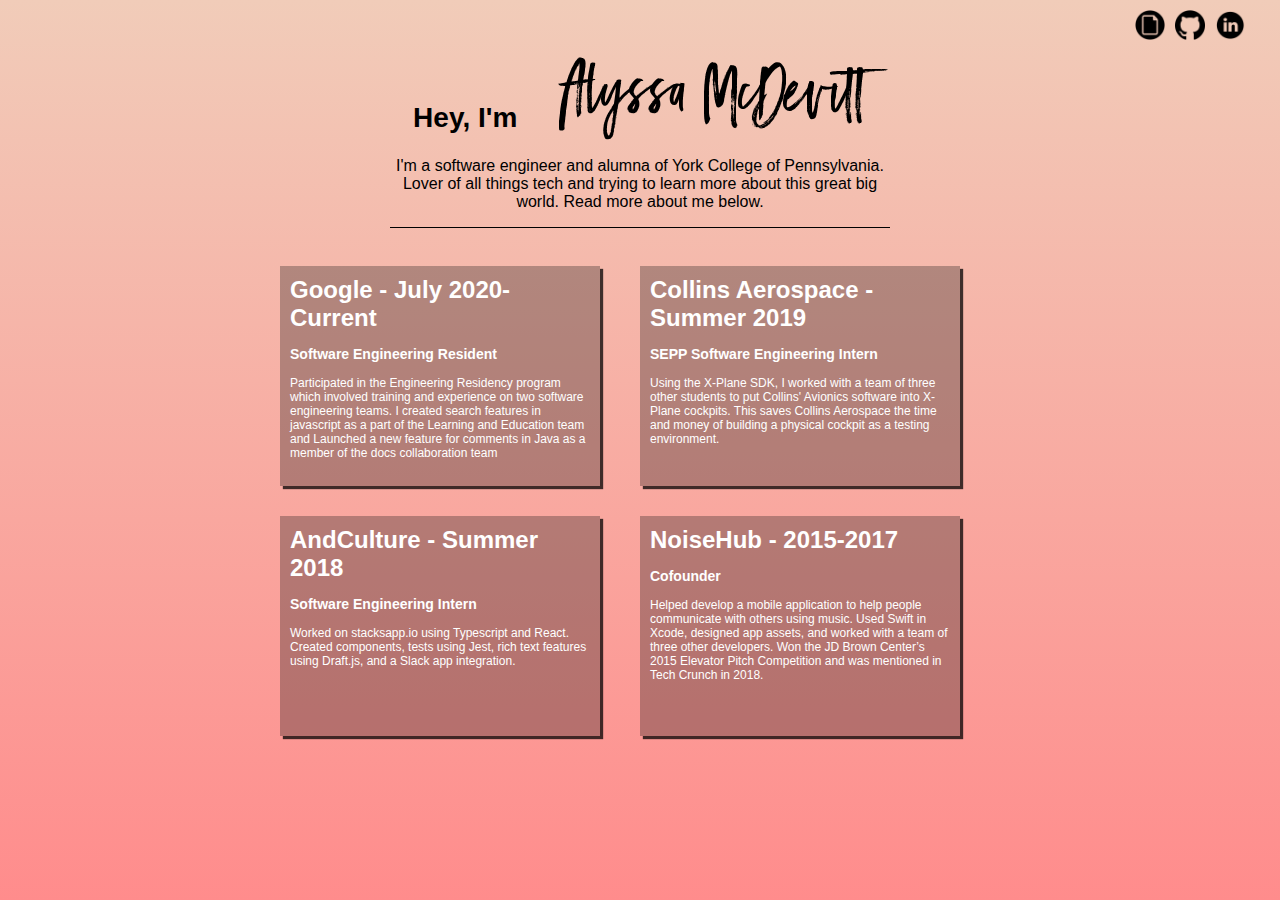
<file: index.html>
<!doctype html><html lang="en"><head><meta charset="utf-8"/><link rel="shortcut icon" href="/favicon.ico"/><meta name="viewport" content="width=device-width,initial-scale=1,shrink-to-fit=no"/><meta name="theme-color" content="#000000"/><link rel="manifest" href="/manifest.json"/><title>Alyssa McDevitt - Software Engineer</title><link href="/static/css/main.fc89387f.chunk.css" rel="stylesheet"></head><body><noscript>You need to enable JavaScript to run this app.</noscript><div id="root"></div><script>!function(l){function e(e){for(var r,t,n=e[0],o=e[1],u=e[2],f=0,i=[];f<n.length;f++)t=n[f],p[t]&&i.push(p[t][0]),p[t]=0;for(r in o)Object.prototype.hasOwnProperty.call(o,r)&&(l[r]=o[r]);for(s&&s(e);i.length;)i.shift()();return c.push.apply(c,u||[]),a()}function a(){for(var e,r=0;r<c.length;r++){for(var t=c[r],n=!0,o=1;o<t.length;o++){var u=t[o];0!==p[u]&&(n=!1)}n&&(c.splice(r--,1),e=f(f.s=t[0]))}return e}var t={},p={1:0},c=[];function f(e){if(t[e])return t[e].exports;var r=t[e]={i:e,l:!1,exports:{}};return l[e].call(r.exports,r,r.exports,f),r.l=!0,r.exports}f.m=l,f.c=t,f.d=function(e,r,t){f.o(e,r)||Object.defineProperty(e,r,{enumerable:!0,get:t})},f.r=function(e){"undefined"!=typeof Symbol&&Symbol.toStringTag&&Object.defineProperty(e,Symbol.toStringTag,{value:"Module"}),Object.defineProperty(e,"__esModule",{value:!0})},f.t=function(r,e){if(1&e&&(r=f(r)),8&e)return r;if(4&e&&"object"==typeof r&&r&&r.__esModule)return r;var t=Object.create(null);if(f.r(t),Object.defineProperty(t,"default",{enumerable:!0,value:r}),2&e&&"string"!=typeof r)for(var n in r)f.d(t,n,function(e){return r[e]}.bind(null,n));return t},f.n=function(e){var r=e&&e.__esModule?function(){return e.default}:function(){return e};return f.d(r,"a",r),r},f.o=function(e,r){return Object.prototype.hasOwnProperty.call(e,r)},f.p="/";var r=window.webpackJsonp=window.webpackJsonp||[],n=r.push.bind(r);r.push=e,r=r.slice();for(var o=0;o<r.length;o++)e(r[o]);var s=n;a()}([])</script><script src="/static/js/2.8b6cce80.chunk.js"></script><script src="/static/js/main.863a7c5c.chunk.js"></script></body></html>
</file>
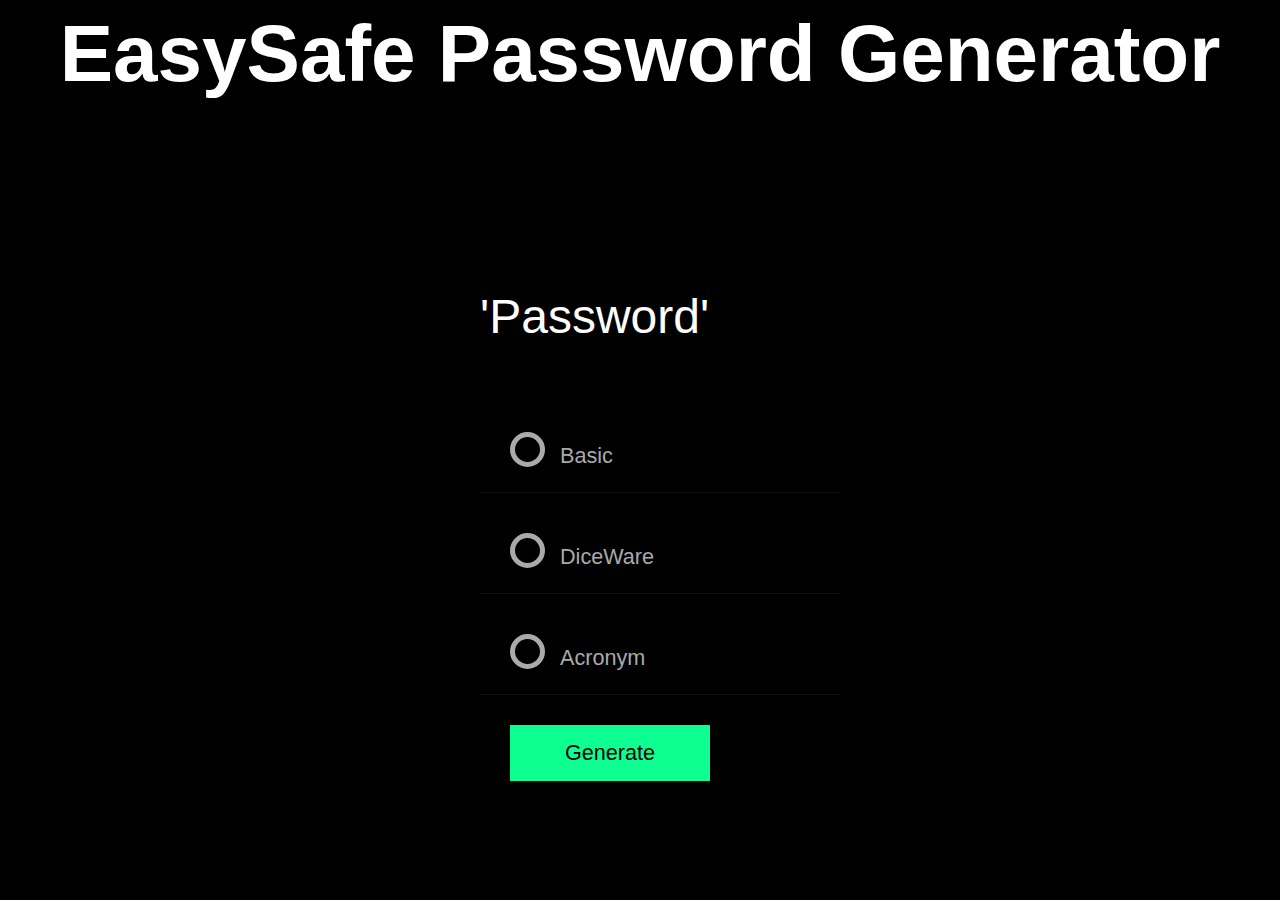
<file: EasySafe/EasySafe.html>
<html>
<head>
<title>EasySafe</title>
<link rel='stylesheet' href='style.css' type='text/css' media='all' />

</head>
<body onLoad="alert('Just fyi this this is very very very alpha but we are working on it. do NOT actually use it for passwords yet pls ☺️')">

<div id="title">
<h2>EasySafe Password Generator</h2>
</div>

<div class="options">
<ul>
    <div id="content">
        <p id="password">'Password'</p>
    </div>
    
    <script>
    
    function generate(){
        if (document.getElementById("Basic").checked === true){
            
            
            var words =["abbreviate","abstract","according","acronym","address","affect","alter","always","analogy","analysis","analyze","annotate","anticipate","application","apply","approach","appropriate","approximate","argue","argument","arrange","articulate","aspects","assemble","assert","assess","associate","assume","assumption","audience","authentic","background","body","brainstorm","brief","calculate","caption","category","cause","character","characteristic","characterize","chart","chronology","citation","cite","claim","clarify","class","clue","code","coherent","common","compare","compile","complement","complete","compose","composition","conceive","concise","conclude","conclusion","concrete","conditions","conduct","confirm","consequence","consider","consist","consistent","consistently","constant","constitutes","consult","contend","context","continuum","contradict","control","convert","convey","copy","correlate","correspond","credible","credit","criteria","critique","crucial","cumulative","debate","deduce","defend","define","demand","demonstrate","depict","derive","describe","detail","detect","determine","develop","devise","diction","differentiate","dimension","diminish","direct","discipline","discover","discriminate","discuss","distinguish","domain","draft","draw","edit","effect","elements","emphasize","employ","equal","equivalent","essay","essential","establish","estimate","evaluate","event","evidence","exaggerate","examine","example","excerpt","exclude","exercise","exhibit","explain","explore","expository","extract","fact","factor","feature","figurative","figure","focus","footer","foreshadow","form","format","former","formulate","fragment","frame","frequently","general","genre","graph","graphic","header","heading","highlight","hypothesize","identify","illustrate","imitate","imply","inclined","include","incorporate","indicate","indirect","infer","influence","inform","inquire","instructions","integrate","intent","intention","interact","intermittent","interpret","introduce","introduction","invariably","investigate","involve","irony","irrelevant","isolate","italics","judge","key","label","likely","list","literal","locate","logical","main","margin","mean","measure","metaphor","method","model","modify","monitor","motivation","narrative","narrator","never","notation","note","notice","objective","observe","occur","opinion","oppose","optional","order","organize","origins","outline","pace","paraphrase","participation","passage","pattern","perform","perspective","persuade","place","plagiarism","plan","plausible","plot","point","view","portray","possible","preclude","predict","prefix","prepare","presume","preview","previous","primary","prior","probably","procedure","process","produce","profile","project","prompt","proofread","property","propose","prose","prove","purpose","quotation","quote","rank","rare","rarely","reaction","recall","reduce","refer","reflect","regular","relate","relationship","relevant","rephrase","report","represent","representative","request","require","requisite","respond","responsible","restate","results","reveal","review","revise","root","rule","scan","score","sequence","series","set","setting","show","signal","significance","simile","skim","solve","source","spatial","specific","speculate","stance","standard","state","statement","strategy","structure","study","style","subject","subjective","subsequent","substitute","succinct","suggest","sum","summarize","summary","support","survey","symbolize","synonym","synthesize","table","technique","term","test","theme","thesis","timeline","tone","topic","trace","trait","transition","translate","typically","unique","utilize","valid","variation","vary","verify","viewpoint",];
            
            var theWord = words[Math.round(Math.random()*(words.length-1))];
            var theNumber = Math.floor(Math.random() * (new Date().getFullYear()));
            var password = theWord + theNumber;
            document.getElementById("password").innerHTML = password;
        }
        else if (document.getElementById("DiceWare").checked === true){
            document.getElementById("password").innerHTML = "diceware";
        }
        else if (document.getElementById("Acronym").checked === true){
            document.getElementById("password").innerHTML = "acro";
        }

    }
    </script>
    
    <div>
        <li>
            <input id="Basic" type="radio" name="option" value="B" >
            <label for="option">Basic</label>
            <div class="check"><div class="inside"></div></div>
        </li>
    </div>
    
    <div>
        <li>
            <input id="DiceWare" type="radio" name="option" value="D">
            <label for="option">DiceWare</label>
            <div class="check"><div class="inside"></div></div>
        </li>
    </div>
    
    <div>
        <li>
            <input id="Acronym" type="radio" name="option" value="A">
            <label for="option">Acronym</label>
            <div class="check"><div class="inside"></div></div>
        </li>
    </div>
    
    <button id="generate" onclick="generate()">Generate</button>
        
</ul>
</div>

</body>
</html>
</file>
<file: static/css/main.fc89387f.chunk.css>
body{margin:0;padding:0;font-family:-apple-system,BlinkMacSystemFont,Segoe UI,Roboto,Oxygen,Ubuntu,Cantarell,Fira Sans,Droid Sans,Helvetica Neue,sans-serif;-webkit-font-smoothing:antialiased;-moz-osx-font-smoothing:grayscale}code{font-family:source-code-pro,Menlo,Monaco,Consolas,Courier New,monospace}body,html{width:auto!important;overflow-x:hidden!important}.My-Site{text-align:center}@font-face{font-family:Black-Diamond;src:local("Black-Diamond"),url(/static/media/Black-Diamond.c98e7c55.woff) format("woff")}.Site-header{background:#f1ccb9;background:-webkit-linear-gradient(top,#f1ccb9,#ff8c8c);background:linear-gradient(180deg,#f1ccb9,#ff8c8c);min-height:100vh;display:-webkit-flex;display:flex;-webkit-flex-direction:column;flex-direction:column;-webkit-align-items:center;align-items:center;font-size:calc(10px + 2vmin);color:#000}.Welcome{-webkit-flex-direction:row;flex-direction:row}.Welcome,h1{display:inline-block}h1{position:relative;top:20px;padding-right:30px;font-size:28px;width:110px}.myName{font-family:Black-Diamond;font-size:60px;display:inline-block}.icon{float:right;width:30px;height:30px;margin-right:10px}.iconBar{margin-top:10px;margin-right:50px;width:100%;float:right}.Description{font-size:16px;width:500px;text-align:center}hr{border:0;height:1px;background-color:#000}.resume{width:800px;padding-bottom:8%}.resumeItem{background-color:#000;background:#ccc;background:rgba(20,20,20,.3);color:#fff;font-size:12px;box-shadow:3px 3px 1px 0 rgba(0,0,0,.75);width:300px;height:220px;padding-left:10px;padding-right:10px;float:left;margin-left:40px;margin-top:30px}.itemTitle{font-size:24px;margin-top:10px;margin-bottom:10px}.itemRole,.itemTitle{font-family:Arial,Helvetica,sans-serif;font-weight:700}.itemRole{font-size:14px}.itemDescription{font-size:12px;font-family:Arial,Helvetica,sans-serif}@media only screen and (max-width:768px){.Welcome{-webkit-flex-direction:row;flex-direction:row;width:360px;display:inline-block;margin-top:0;padding-left:10%}.Site-header{-webkit-flex-direction:column;flex-direction:column}.Description{width:60%}.resume{width:70%;margin:0 0 10%;padding-right:5%}.resumeItem{float:left;margin-top:30px;margin-left:0;width:100%;height:230px;padding-left:10px;padding-right:10px}}
/*# sourceMappingURL=main.fc89387f.chunk.css.map */
</file>
<file: EasySafe/style.css>
body{
    background-color:black;
}

.options{
    font-family:sans-serif;
    display: block;
    position: absolute;
    margin: auto;
    height: 450px;
    width: 400px;
    bottom: 0; left:0; right: 0; top:0;
    padding: 0;
}

h2{
    display: block;
    position: relative;
    font-family:sans-serif;
    font-size:500%;
    color:white;
    text-align:center;
    padding-bottom:80px;
    width: 100%;
    height: 100px;
}

ul li{
    color: #AAAAAA;
    display: block;
    position: relative;
    float: left;
    width: 100%;
    height: 100px;
    border-bottom: 1px solid #111111;
}

ul li input[type=radio]{
    display: block;
    position: relative;
    z-index:10;
    transform: scale(3);
    top: 49px;
    left: 39px;
    opacity:0;
    /*visibility: hidden;*/
}

ul li label{
    display: block;
    position: relative;
    font-weight: 300;
    font-size: 1.35em;
    padding: 25px 25px 25px 80px;
    margin: 10px auto;
    height: 30px;
    z-index: 9;
    cursor: pointer;
    -webkit-transition: all 0.25s linear;
}

ul li:hover label{
    color: #FFFFFF;
}

ul li .check{
    display: block;
    position: absolute;
    border: 5px solid #AAAAAA;
    border-radius: 100%;
    height: 25px;
    width: 25px;
    top: 40px;
    left: 30px;
    z-index: 5;
    transition: border .25s linear;
    -webkit-transition: border .25s linear;
}

ul li:hover .check {
    border: 5px solid #FFFFFF;
}

ul li .check::before {
    display: block;
    position: absolute;
    content: '';
    border-radius: 100%;
    height: 15px;
    width: 15px;
    top: 5px;
    left: 5px;
    margin: auto;
    transition: background 0.25s linear;
    -webkit-transition: background 0.25s linear;
}

input[type=radio]:checked ~ .check {
    border: 5px solid #0DFF92;
}

input[type=radio]:checked ~ .check::before{
    background: #0DFF92;
}

input[type=radio]:checked ~ label{
    color: #0DFF92;
}

#generate {
    margin-top:30px;
    margin-left:30px;
    background-color: #0DFF92;
    border: none;
    color: black;
    padding: 15px 32px;
    text-align: center;
    text-decoration: none;
    display: inline-block;
    font-size: 1.35em;
    width:200px;
    z-index:1;
}
#generate:active {
    margin-top:30px;
    margin-left:30px;
    background-color: #00b362;
    border: none;
    color: black;
    padding: 15px 32px;
    text-align: center;
    text-decoration: none;
    display: inline-block;
    font-size: 1.35em;
    width:200px;
    z-index:1;
}

#content{
    color: white;
    text-align: center;
    text-decoration: none;
    display: inline-block;
    font-size: 3em;
    width:200px;
}
</file>
